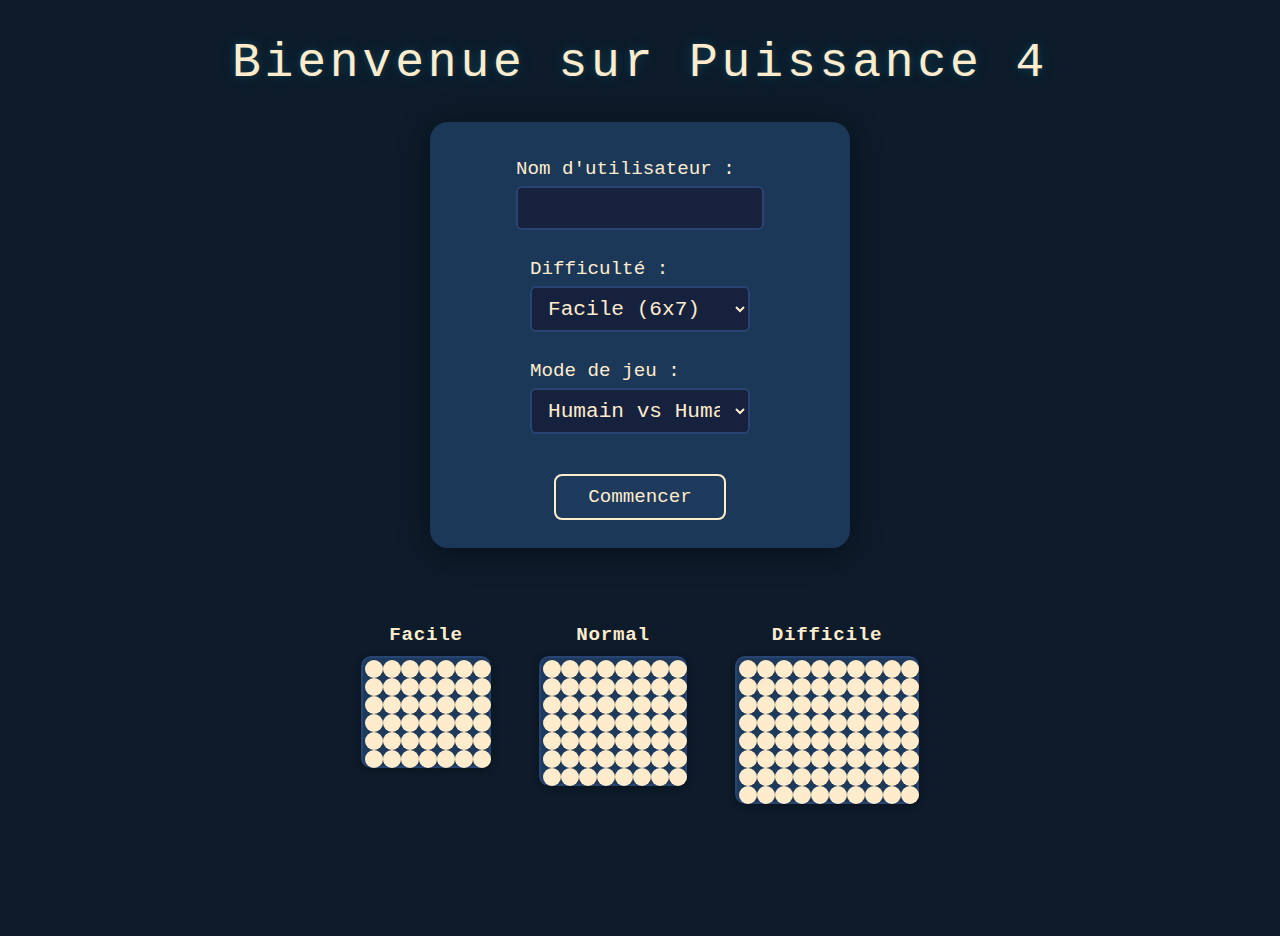
<file: templates/start.html>
<!DOCTYPE html>
<html>
<head>
    <title>Puissance 4 - Démarrer</title>
    <link rel="stylesheet" href="/style.css">
    <style>
        body {
            background: #0d1b2a;
            color: #ffeccc;
            font-family: 'Fira Mono', 'Consolas', 'Menlo', monospace;
            margin: 0;
            padding: 0;
        }
        .welcome-container {
            display: flex;
            flex-direction: column;
            align-items: center;
            justify-content: flex-start;
            min-height: 100vh;
            padding-top: 4vh;
        }
        .main-title {
            font-family: 'Press Start 2P', 'Fira Mono', monospace;
            font-size: 3em;
            letter-spacing: 0.08em;
            margin-bottom: 32px;
            color: #ffeccc;
            text-shadow: 0 0 2px #fff2, 0 0 8px #00d9ff22, 0 0 18px #00d9ff22;
        }
        .start-form {
            background: rgba(30,58,92,0.93);
            border-radius: 18px;
            box-shadow: 0 4px 32px #0006;
            padding: 36px 40px 28px 40px;
            margin-bottom: 36px;
            display: flex;
            flex-direction: column;
            align-items: center;
            min-width: 340px;
        }
        .start-form label {
            font-size: 1.2em;
            margin-bottom: 18px;
            display: flex;
            flex-direction: column;
            align-items: flex-start;
            color: #ffeccc;
        }
        .start-form input[type="text"], .start-form select {
            font-size: 1.1em;
            padding: 8px 12px;
            border-radius: 6px;
            border: 2px solid #274472;
            background: #16213e;
            color: #ffeccc;
            margin-top: 6px;
            margin-bottom: 10px;
            width: 220px;
            font-family: inherit;
            outline: none;
            transition: border 0.15s;
        }
        .start-form input[type="text"]:focus, .start-form select:focus {
            border-color: #ffe066;
        }
        .start-form button {
            padding: 10px 32px;
            font-size: 1.2em;
            border-radius: 8px;
            border: 2.5px solid #ffeccc;
            background: #1e3a5c;
            color: #ffeccc;
            font-family: inherit;
            cursor: pointer;
            margin-top: 12px;
            box-shadow: none;
            transition: background 0.15s, color 0.15s, border 0.15s;
        }
        .start-form button:hover {
            background: #ffe066;
            color: #1e3a5c;
            border-color: #ffe066;
        }
        .difficulty-preview {
            display: flex;
            gap: 3em;
            margin: 2.5em 0 0 0;
            justify-content: center;
            flex-wrap: wrap;
        }
        .preview-block {
            display: flex;
            flex-direction: column;
            align-items: center;
        }
        .preview-label {
            text-align: center;
            font-weight: bold;
            font-size: 1.2em;
            margin-bottom: 0.5em;
            letter-spacing: 0.04em;
            color: #ffeccc;
            font-family: 'Fira Mono', monospace;
        }
        .preview-board {
            border: 2px solid #274472;
            display: grid;
            background: #1e3a5c;
            border-radius: 10px;
            box-shadow: 0 2px 8px #0004;
        }
        .preview-cell {
            width: 18px;
            height: 18px;
            border-radius: 50%;
            background: #ffeccc;
            margin: 2px;
            box-shadow: 0 1px 2px #0002;
        }
        @media (max-width: 900px) {
            .difficulty-preview { gap: 1em; }
            .main-title { font-size: 2em; }
            .start-form { min-width: 220px; padding: 18px 8vw; }
        }
    </style>
</head>
<body>
    <div class="welcome-container">
        <div class="main-title">Bienvenue sur Puissance 4</div>
        <form class="start-form" method="POST">
            <label>
                Nom d'utilisateur :
                <input type="text" name="username" required autocomplete="off" maxlength="16">
            </label>
            <label>
                Difficulté :
                <select name="difficulty">
                    <option value="easy">Facile (6x7)</option>
                    <option value="normal">Normal (7x8)</option>
                    <option value="hard">Difficile (8x10)</option>
                </select>
            </label>
            <label>
                Mode de jeu :
                <select name="gamemode">
                    <option value="human">Humain vs Humain</option>
                    <option value="ai">Humain vs IA</option>
                </select>
            </label>
            <label id="ai-level-label" style="display: none;">
                Niveau de l'IA :
                <select name="ailevel">
                    <option value="easy">Facile</option>
                    <option value="medium">Moyen</option>
                    <option value="hard">Difficile</option>
                </select>
            </label>
            <button type="submit">Commencer</button>
        </form>
        <div class="difficulty-preview">
            <div class="preview-block">
                <div class="preview-label">Facile</div>
                <div class="preview-board" style="grid-template-columns: repeat(7, 18px); grid-template-rows: repeat(6, 18px);">
                    <!-- 6x7 -->
                    <!-- 42 cells -->
                    <!-- prettier-ignore -->
                    <div class="preview-cell"></div><div class="preview-cell"></div><div class="preview-cell"></div><div class="preview-cell"></div><div class="preview-cell"></div><div class="preview-cell"></div><div class="preview-cell"></div>
                    <div class="preview-cell"></div><div class="preview-cell"></div><div class="preview-cell"></div><div class="preview-cell"></div><div class="preview-cell"></div><div class="preview-cell"></div><div class="preview-cell"></div>
                    <div class="preview-cell"></div><div class="preview-cell"></div><div class="preview-cell"></div><div class="preview-cell"></div><div class="preview-cell"></div><div class="preview-cell"></div><div class="preview-cell"></div>
                    <div class="preview-cell"></div><div class="preview-cell"></div><div class="preview-cell"></div><div class="preview-cell"></div><div class="preview-cell"></div><div class="preview-cell"></div><div class="preview-cell"></div>
                    <div class="preview-cell"></div><div class="preview-cell"></div><div class="preview-cell"></div><div class="preview-cell"></div><div class="preview-cell"></div><div class="preview-cell"></div><div class="preview-cell"></div>
                    <div class="preview-cell"></div><div class="preview-cell"></div><div class="preview-cell"></div><div class="preview-cell"></div><div class="preview-cell"></div><div class="preview-cell"></div><div class="preview-cell"></div>
                </div>
            </div>
            <div class="preview-block">
                <div class="preview-label">Normal</div>
                <div class="preview-board" style="grid-template-columns: repeat(8, 18px); grid-template-rows: repeat(7, 18px);">
                    <!-- 7x8 -->
                    <!-- 56 cells -->
                    <!-- prettier-ignore -->
                    <div class="preview-cell"></div><div class="preview-cell"></div><div class="preview-cell"></div><div class="preview-cell"></div><div class="preview-cell"></div><div class="preview-cell"></div><div class="preview-cell"></div><div class="preview-cell"></div>
                    <div class="preview-cell"></div><div class="preview-cell"></div><div class="preview-cell"></div><div class="preview-cell"></div><div class="preview-cell"></div><div class="preview-cell"></div><div class="preview-cell"></div><div class="preview-cell"></div>
                    <div class="preview-cell"></div><div class="preview-cell"></div><div class="preview-cell"></div><div class="preview-cell"></div><div class="preview-cell"></div><div class="preview-cell"></div><div class="preview-cell"></div><div class="preview-cell"></div>
                    <div class="preview-cell"></div><div class="preview-cell"></div><div class="preview-cell"></div><div class="preview-cell"></div><div class="preview-cell"></div><div class="preview-cell"></div><div class="preview-cell"></div><div class="preview-cell"></div>
                    <div class="preview-cell"></div><div class="preview-cell"></div><div class="preview-cell"></div><div class="preview-cell"></div><div class="preview-cell"></div><div class="preview-cell"></div><div class="preview-cell"></div><div class="preview-cell"></div>
                    <div class="preview-cell"></div><div class="preview-cell"></div><div class="preview-cell"></div><div class="preview-cell"></div><div class="preview-cell"></div><div class="preview-cell"></div><div class="preview-cell"></div><div class="preview-cell"></div>
                    <div class="preview-cell"></div><div class="preview-cell"></div><div class="preview-cell"></div><div class="preview-cell"></div><div class="preview-cell"></div><div class="preview-cell"></div><div class="preview-cell"></div><div class="preview-cell"></div>
                </div>
            </div>
            <div class="preview-block">
                <div class="preview-label">Difficile</div>
                <div class="preview-board" style="grid-template-columns: repeat(10, 18px); grid-template-rows: repeat(8, 18px);">
                    <!-- 8x10 -->
                    <!-- 80 cells -->
                    <!-- prettier-ignore -->
                    <div class="preview-cell"></div><div class="preview-cell"></div><div class="preview-cell"></div><div class="preview-cell"></div><div class="preview-cell"></div><div class="preview-cell"></div><div class="preview-cell"></div><div class="preview-cell"></div><div class="preview-cell"></div><div class="preview-cell"></div>
                    <div class="preview-cell"></div><div class="preview-cell"></div><div class="preview-cell"></div><div class="preview-cell"></div><div class="preview-cell"></div><div class="preview-cell"></div><div class="preview-cell"></div><div class="preview-cell"></div><div class="preview-cell"></div><div class="preview-cell"></div>
                    <div class="preview-cell"></div><div class="preview-cell"></div><div class="preview-cell"></div><div class="preview-cell"></div><div class="preview-cell"></div><div class="preview-cell"></div><div class="preview-cell"></div><div class="preview-cell"></div><div class="preview-cell"></div><div class="preview-cell"></div>
                    <div class="preview-cell"></div><div class="preview-cell"></div><div class="preview-cell"></div><div class="preview-cell"></div><div class="preview-cell"></div><div class="preview-cell"></div><div class="preview-cell"></div><div class="preview-cell"></div><div class="preview-cell"></div><div class="preview-cell"></div>
                    <div class="preview-cell"></div><div class="preview-cell"></div><div class="preview-cell"></div><div class="preview-cell"></div><div class="preview-cell"></div><div class="preview-cell"></div><div class="preview-cell"></div><div class="preview-cell"></div><div class="preview-cell"></div><div class="preview-cell"></div>
                    <div class="preview-cell"></div><div class="preview-cell"></div><div class="preview-cell"></div><div class="preview-cell"></div><div class="preview-cell"></div><div class="preview-cell"></div><div class="preview-cell"></div><div class="preview-cell"></div><div class="preview-cell"></div><div class="preview-cell"></div>
                    <div class="preview-cell"></div><div class="preview-cell"></div><div class="preview-cell"></div><div class="preview-cell"></div><div class="preview-cell"></div><div class="preview-cell"></div><div class="preview-cell"></div><div class="preview-cell"></div><div class="preview-cell"></div><div class="preview-cell"></div>
                    <div class="preview-cell"></div><div class="preview-cell"></div><div class="preview-cell"></div><div class="preview-cell"></div><div class="preview-cell"></div><div class="preview-cell"></div><div class="preview-cell"></div><div class="preview-cell"></div><div class="preview-cell"></div><div class="preview-cell"></div>
                </div>
            </div>
        </div>
    </div>
    
    <script>
        document.addEventListener('DOMContentLoaded', function() {
            const gamemodeSelect = document.querySelector('select[name="gamemode"]');
            const aiLevelLabel = document.getElementById('ai-level-label');
            
            function toggleAILevel() {
                if (gamemodeSelect.value === 'ai') {
                    aiLevelLabel.style.display = 'flex';
                } else {
                    aiLevelLabel.style.display = 'none';
                }
            }
            
            gamemodeSelect.addEventListener('change', toggleAILevel);
            toggleAILevel(); // Initial call
        });
    </script>
</body>
</html>
</file>
<file: style.css>
body { background: #181c24; color: #fff; font-family: Arial, sans-serif; text-align: center; }
.board { margin: 30px auto; border-spacing: 5px; }
.board td { width: 60px; height: 60px; background: #222; border-radius: 50%; position: relative; }
.token { width: 50px; height: 50px; border-radius: 50%; margin: 5px auto; }
.red { background: linear-gradient(135deg, #ff4b2b, #ff416c); box-shadow: 0 0 10px #ff416c; }
.yellow { background: linear-gradient(135deg, #ffe259, #ffa751); box-shadow: 0 0 10px #ffe259; }
.col-btn {
    width: 100%;
    height: 48px;
    font-size: 2.2em;
    background: linear-gradient(135deg, #232526 0%, #414345 100%);
    color: #ffe259;
    border: none;
    border-radius: 18px 18px 40px 40px;
    cursor: pointer;
    box-shadow: 0 2px 8px #0008;
    transition: background 0.2s, transform 0.15s, box-shadow 0.2s;
    outline: none;
    margin-bottom: 2px;
}
.col-btn:hover, .col-btn:focus {
    background: linear-gradient(135deg, #ffe259 0%, #ffa751 100%);
    color: #222;
    box-shadow: 0 0 18px #ffe259, 0 2px 8px #0008;
    transform: translateY(-3px) scale(1.08);
}
.col-btn-red {
    background: linear-gradient(135deg, #ff4b2b 0%, #ff416c 100%);
    color: #fff;
    box-shadow: 0 0 10px #ff416c, 0 2px 8px #0008;
}
.col-btn-red:hover, .col-btn-red:focus {
    background: linear-gradient(135deg, #ff416c 0%, #ff4b2b 100%);
    color: #fff;
    box-shadow: 0 0 18px #ff416c, 0 2px 8px #0008;
}
.col-btn-yellow {
    background: linear-gradient(135deg, #ffe259 0%, #ffa751 100%);
    color: #222;
    box-shadow: 0 0 10px #ffe259, 0 2px 8px #0008;
}
.col-btn-yellow:hover, .col-btn-yellow:focus {
    background: linear-gradient(135deg, #ffa751 0%, #ffe259 100%);
    color: #222;
    box-shadow: 0 0 18px #ffe259, 0 2px 8px #0008;
}
.controls { margin: 20px; }
.controls button { padding: 10px 20px; font-size: 1.2em; margin: 0 5px; border-radius: 10px; border: none; background: #333; color: #fff; cursor: pointer; }
.controls button:hover { background: #444; }
.winner { font-size: 2em; color: #ffe259; margin: 20px; }
.draw { font-size: 2em; color: #aaa; margin: 20px; }
</file>
